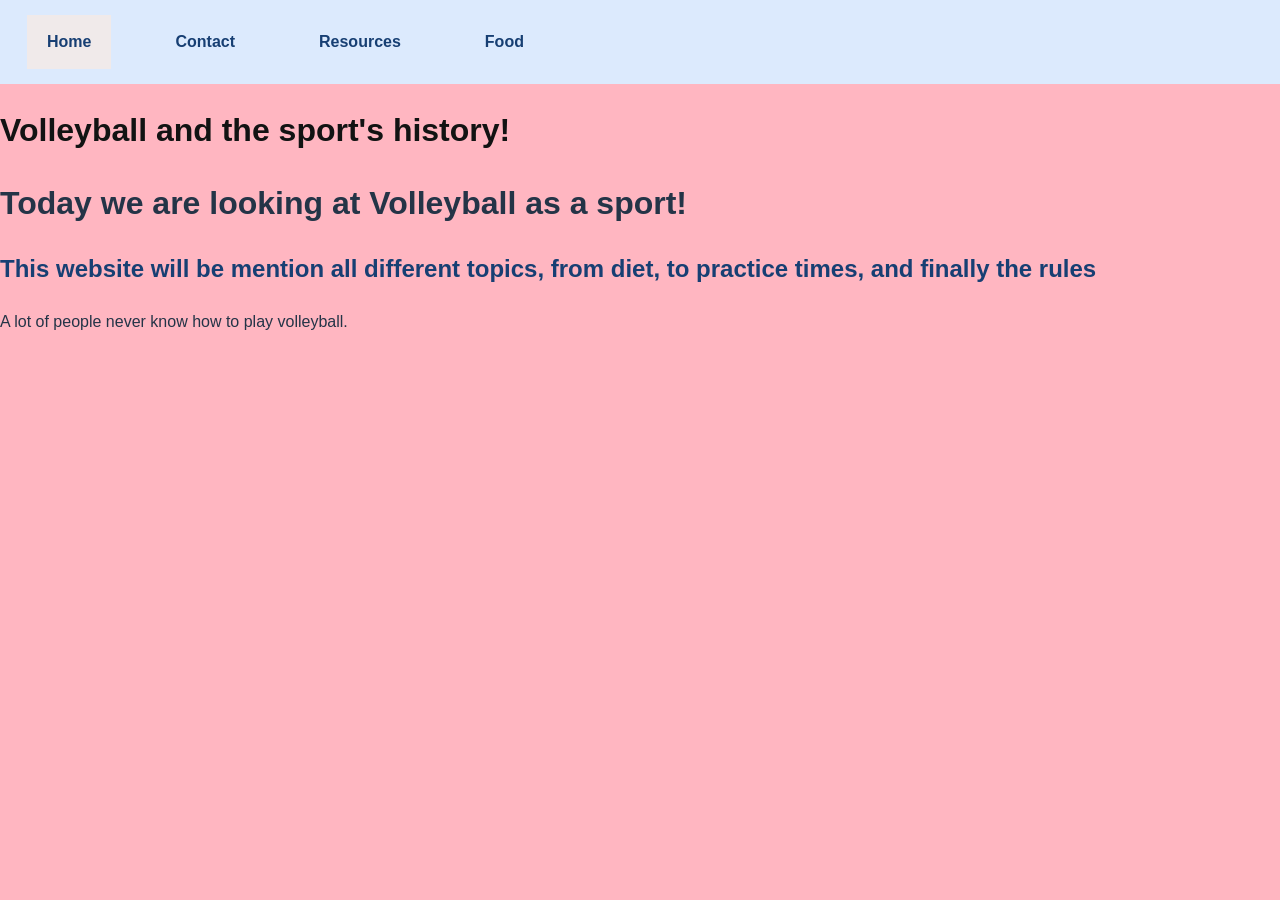
<file: Index.html>
<!DOCTYPE html>
<html lang="en">
<head>
    <meta charset="UTF-8">
    <meta name="viewport" content="width=device-width, initial-scale=1.0">
    <title>An Insider Look Volleyball Player</title>
    <link rel="stylesheet" href="css/style.css">
</head>

 <style> 
    body {background-color: lightpink;

    }

    </style>
<body>
    <nav>
        <ul>
            <li><a class="active" href="index.html">Home</a></li>
            <li><a href= "contact.html">Contact</a></li>
            <li><a href="resources.html">Resources</a></li>
            <li><a href="food.html">Food</a></li>

        </ul>
    </nav>
    <h1 style="color:rgb(18, 19, 19);"> Volleyball and the sport's history!
        
    

    
    

    
        <h1>Today we are looking at Volleyball as a sport!</h1>
   <h2>This website will be mention all different topics, from diet, to practice times, and finally the rules</h2>
   <p>A lot of people never know how to play volleyball. </p>

    
  

    

    
</body>
</html>
</file>
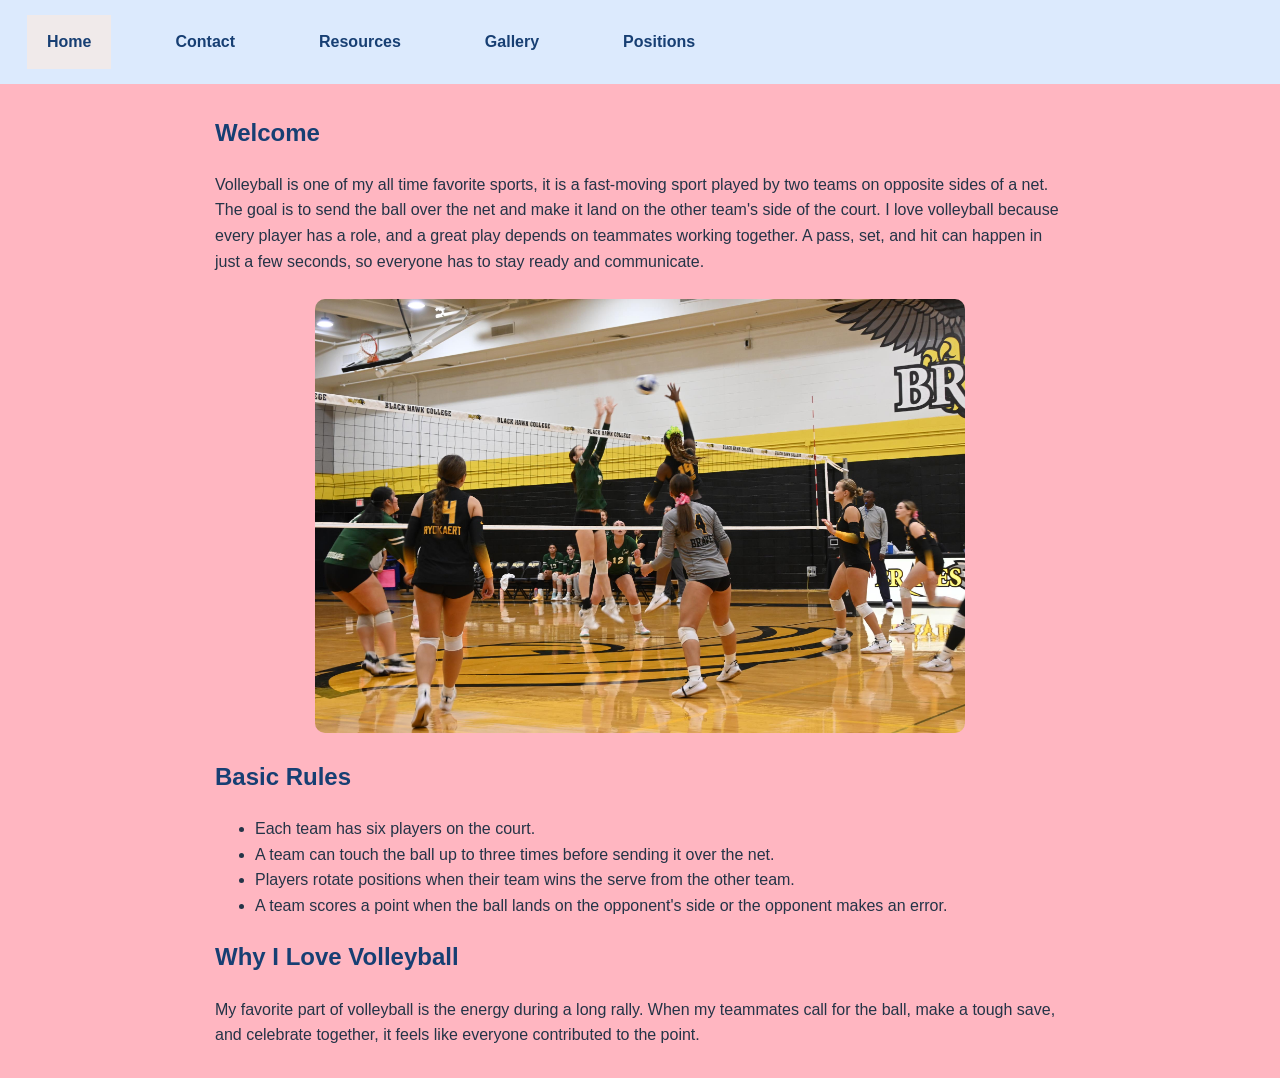
<file: index.html>
<!DOCTYPE html>
<html lang="en">
<head>
    <meta charset="UTF-8">
    <meta name="viewport" content="width=device-width, initial-scale=1.0">
    <title>An Insider Look Volleyball Player</title>
    <link rel="stylesheet" href="css/style.css">
</head>

 <style> 
    body {background-color: lightpink;

    }

    </style>
<body>
    <nav>
        <ul>
            <li><a class="active" href="index.html">Home</a></li>
            <li><a href= "contact.html">Contact</a></li>
            <li><a href="resources.html">Resources</a></li>
            <li><a href="gallery.html">Gallery</a></li>
            <li><a href="positions.html">Positions</a></li>

        </ul>
    </nav>
<title>Volleyball: More Than a Game</title>
 <main>
    <h2>Welcome</h2>
    <p>
      Volleyball is one of my all time favorite sports, it is a fast-moving sport played by two teams on opposite sides
      of a net. The goal is to send the ball over the net and make it land on
      the other team's side of the court. I love volleyball because every
      player has a role, and a great play depends on teammates working
      together. A pass, set, and hit can happen in just a few seconds, so
      everyone has to stay ready and communicate. 
    </p>
    <img src="Images/volleyball.jpg">

     <h2>Basic Rules</h2>
    <ul>
      <li>Each team has six players on the court.</li>
      <li>A team can touch the ball up to three times before sending it over the net.</li>
      <li>Players rotate positions when their team wins the serve from the other team.</li>
      <li>A team scores a point when the ball lands on the opponent's side or the opponent makes an error.</li>
    </ul>

      <h2>Why I Love Volleyball</h2>
    <p>
      My favorite part of volleyball is the energy during a long rally. When
      my teammates call for the ball, make a tough save, and celebrate
      together, it feels like everyone contributed to the point.
    </p>
</main>



    
        
    

    
    

    

    
  

    

    
</body>
</html>
</file>
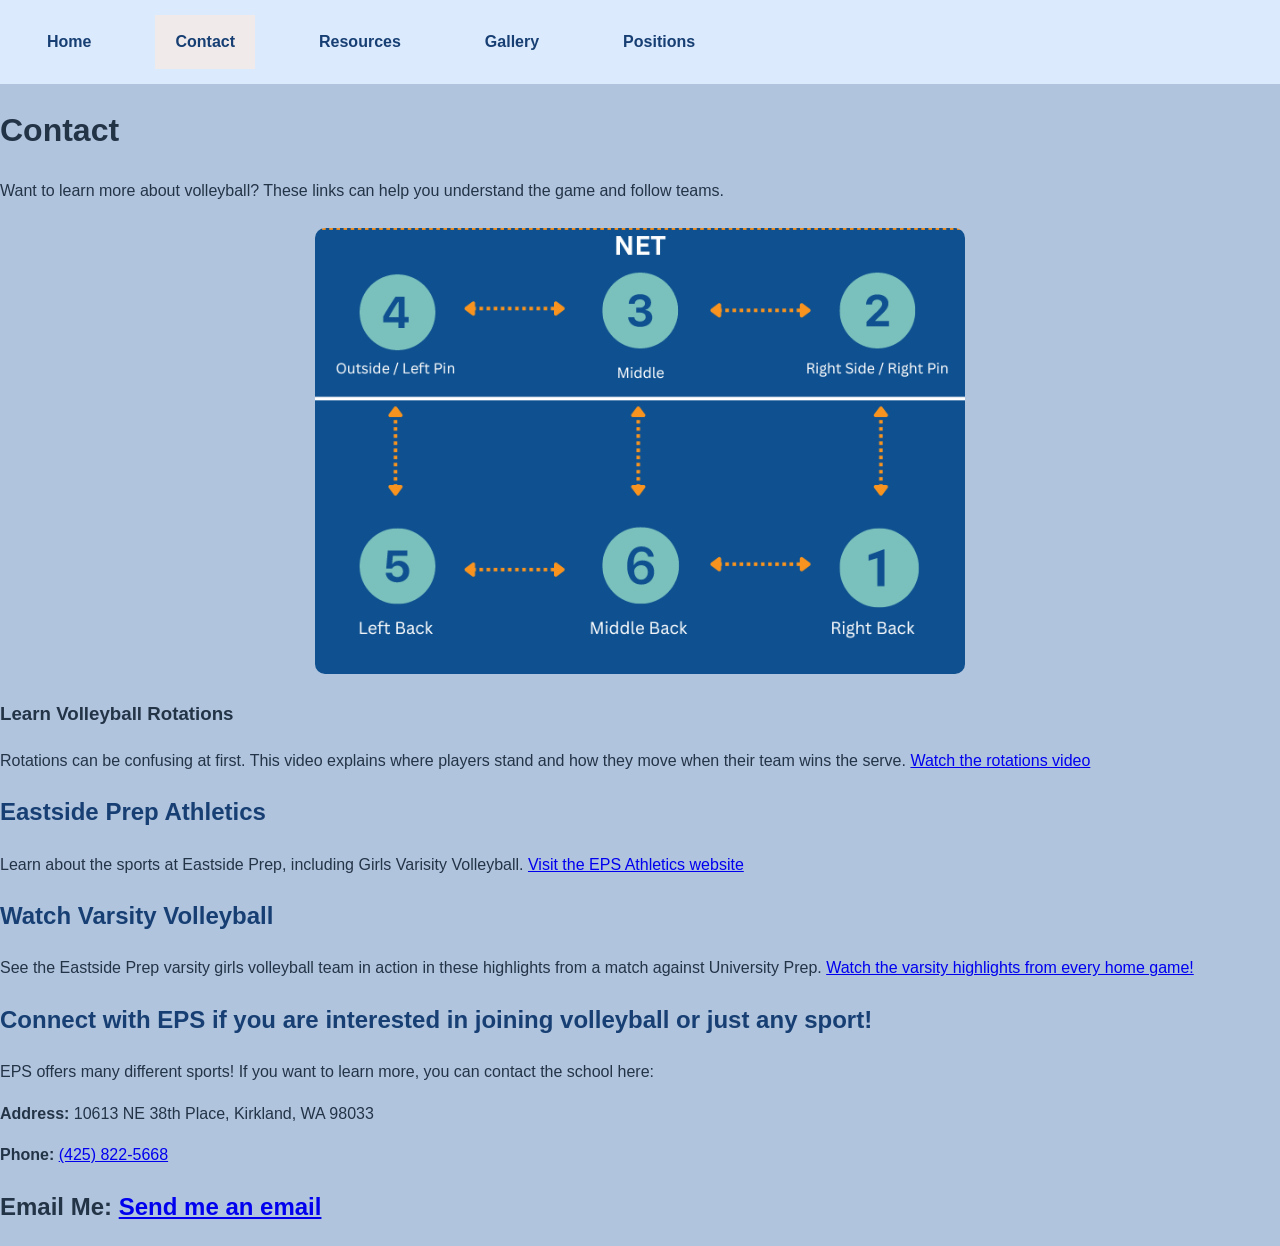
<file: contact.html>
<!DOCTYPE html>
<html lang="en">
<head>
    <meta charset="UTF-8">
    <meta name="viewport" content="width=device-width, initial-scale=1.0">
    <title>Contact and Volleyball Resources</title>
    <link rel="stylesheet" href="css/style.css">
</head>
 <style> 
    body {background-color: lightsteelblue;

    }

    </style>
<body>
    <nav>
        <ul>
            <li><a href="index.html">Home</a></li>
            <li><a class="active" href= "contact.html">Contact</a></li>
            <li><a href="resources.html">Resources</a></li>
            <li><a href="gallery.html">Gallery</a></li> 
            <li><a href="positions.html">Positions</a></li>
        </ul>
    </nav>
     <h1>Contact</h1>
    <p>Want to learn more about volleyball? These links can help you understand the game and follow teams.</p>
    

    <img src="Images/Rotations.png">

   
<h3>Learn Volleyball Rotations</h3>
<p>
  Rotations can be confusing at first. This video explains where players
  stand and how they move when their team wins the serve.
  <a href="https://www.youtube.com/watch?v=LkpmYtogPdw">
    Watch the rotations video
  </a>

</p>
<section>
  <h2>Eastside Prep Athletics</h2>
  <p>
    Learn about the sports at Eastside Prep, including Girls Varisity Volleyball.
    <a href="https://www.eastsideprep.org/athletics/">
      Visit the EPS Athletics website
    </a>
  </p>

  <h2>Watch Varsity Volleyball</h2>
  <p>
    See the Eastside Prep varsity girls volleyball team in action in these
    highlights from a match against University Prep.
    <a href="https://www.maxpreps.com/wa/kirkland/eastside-prep/volleyball/media/videos/?videoid=06e133e6-b8c1-4243-9ca3-1f82ad65bdbb">
      Watch the varsity highlights from every home game!
    </a>
      </p>
    </section>

    <section>
  <h2>Connect with EPS if you are interested in joining volleyball or just any sport!</h2>
  <p>EPS offers many different sports! If you want to learn more, you can contact the school here:</p>

  <p><strong>Address:</strong> 10613 NE 38th Place, Kirkland, WA 98033</p>
  <p><strong>Phone:</strong> <a href="tel:+14258225668">(425) 822-5668</a></p>
    <h1>Email Me: <a href="mailto:bbarr@eastsideprep.org?subject=Hello">Send me an email</a></h1>
  
</section>
    
</body>
</html>
</file>
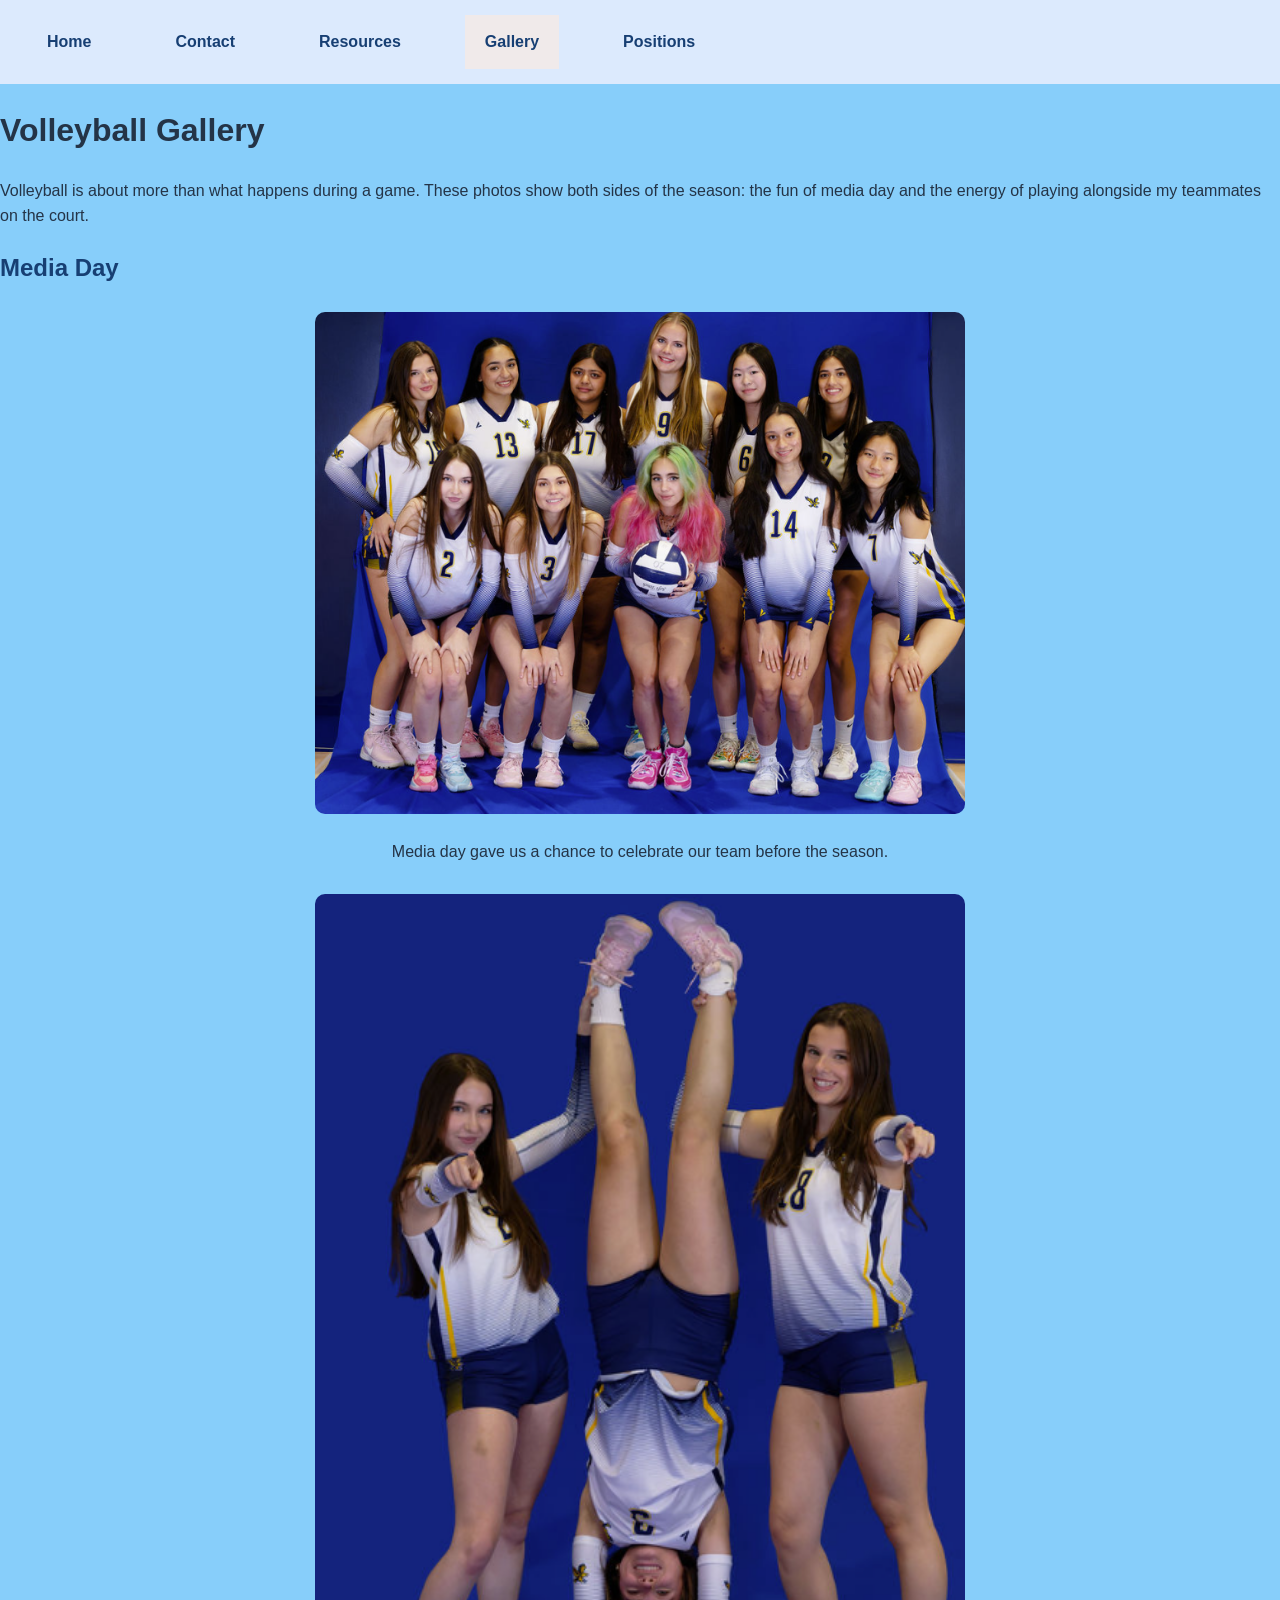
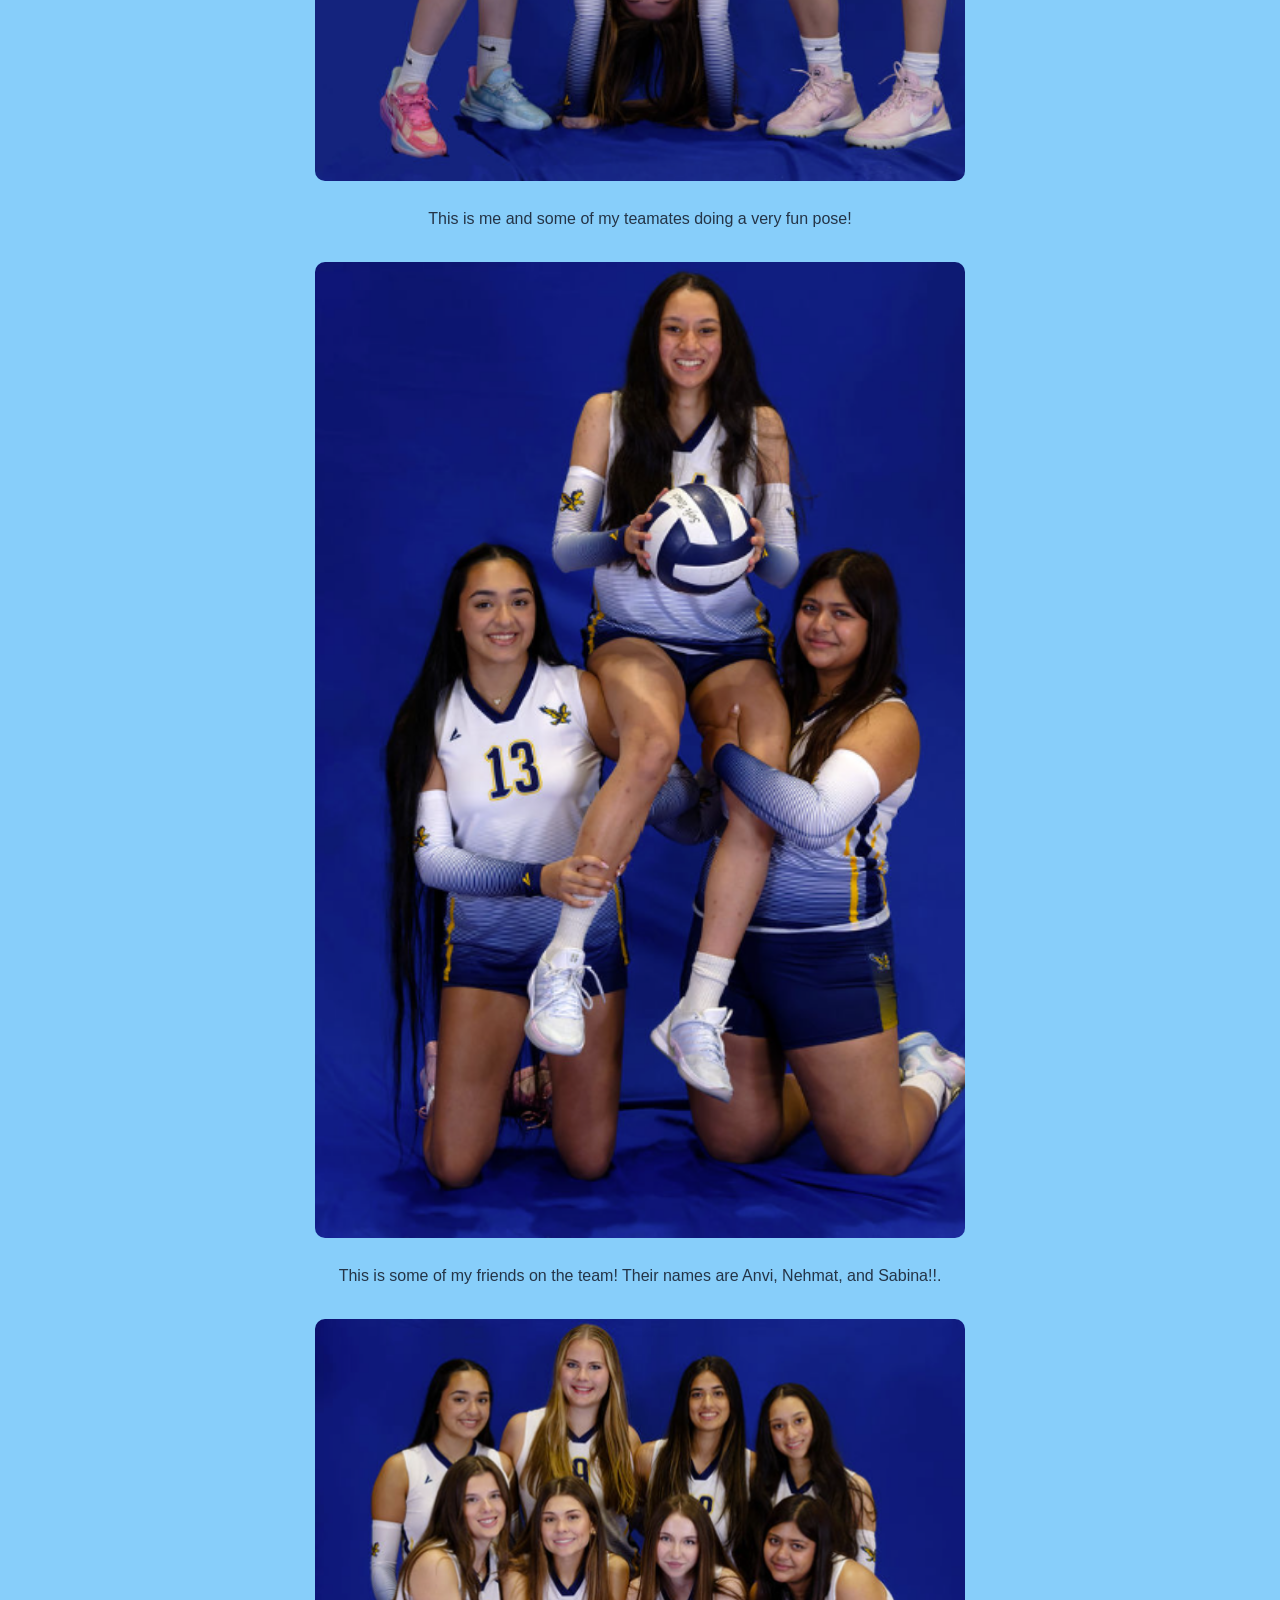
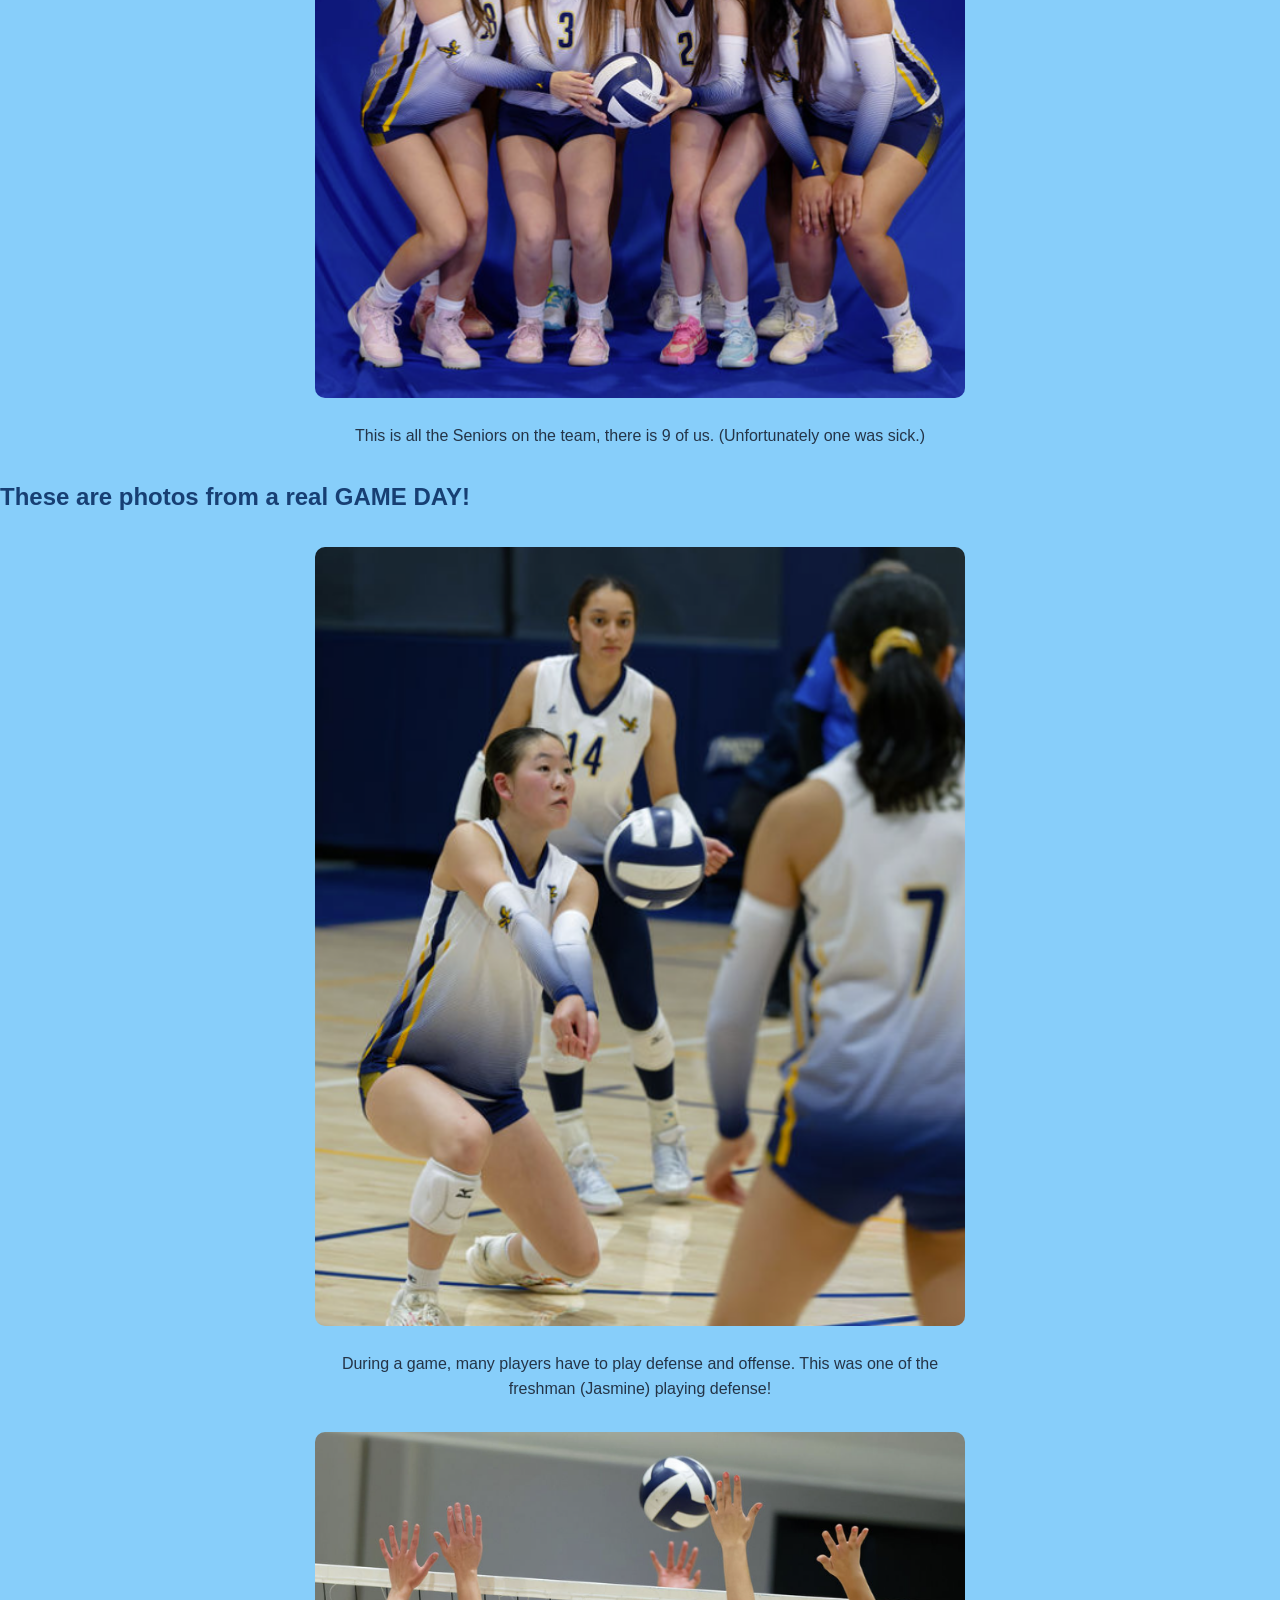
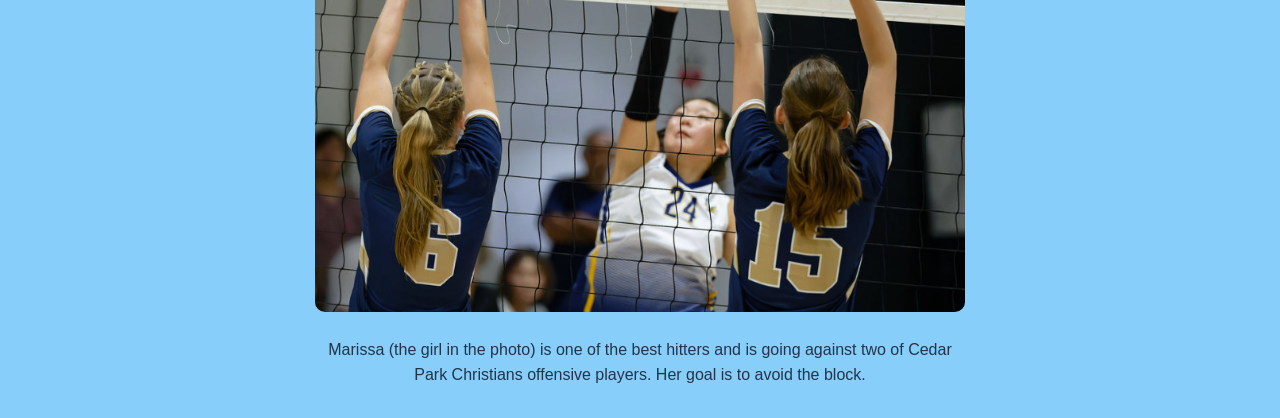
<file: gallery.html>
<!DOCTYPE html>
<html lang="en">
<head>
    <meta charset="UTF-8">
    <meta name="viewport" content="width=device-width, initial-scale=1.0">
    <title>Volleyball Gallery</title>
    <link rel="stylesheet" href="css/style.css">
</head>
 <style> 
    body {background-color: lightskyblue;

    }

    </style>
<body>
    
    <nav>
        <ul>
            <li><a href="index.html">Home</a></li>
            <li><a href= "contact.html">Contact</a></li>
            <li><a href="resources.html">Resources</a></li>
            <li><a class="active" href="gallery.html">Gallery</a></li>
            <li><a href="positions.html">Positions</a></li>
        </ul>
    </nav>
   
     <h1>Volleyball Gallery</h1>
    <p>
      Volleyball is about more than what happens during a game. These photos
      show both sides of the season: the fun of media day and the energy of
      playing alongside my teammates on the court.
    </p>

    <h2>Media Day</h2>
        <img src="Images/teamvolleyball.png">
      <figcaption>Media day gave us a chance to celebrate our team before the season.</figcaption>
    

    <figure>
      <img src="Images/handstandvolleyball.png" alt="Volleyball player posing in a Handstand for media day">
      <figcaption>This is me and some of my teamates doing a very fun pose!</figcaption>
    </figure>
     <figure>
      <img src="Images/anvivolleyball.png" alt="My friends volleyball media day photo">
      <figcaption>This is some of my friends on the team! Their names are Anvi, Nehmat, and Sabina!!.</figcaption>
    </figure>

    <figure>
      <img src="Images/volleyballmedia.png" alt="This is all the seniors on the team!">
      <figcaption>This is all the Seniors on the team, there is 9 of us. (Unfortunately one was sick.)</figcaption>
    </figure>

    <h2>These are photos from a real GAME DAY!</h2>

    <figure>
      <img src="Images/VolleyballJT.png" alt="This is a freshman on our team passing the ball">
      <figcaption>During a game, many players have to play defense and offense. This was one of the freshman (Jasmine) playing defense!</figcaption>
    </figure>

    <figure>
      <img src="Images/warmup.png" alt="This is one of our best outside players hitting versus two blocks.">
      <figcaption>Marissa (the girl in the photo) is one of the best hitters and is going against two of Cedar Park Christians offensive players. Her goal is to avoid the block.</figcaption>
    </figure>

</body>
</html>
</file>
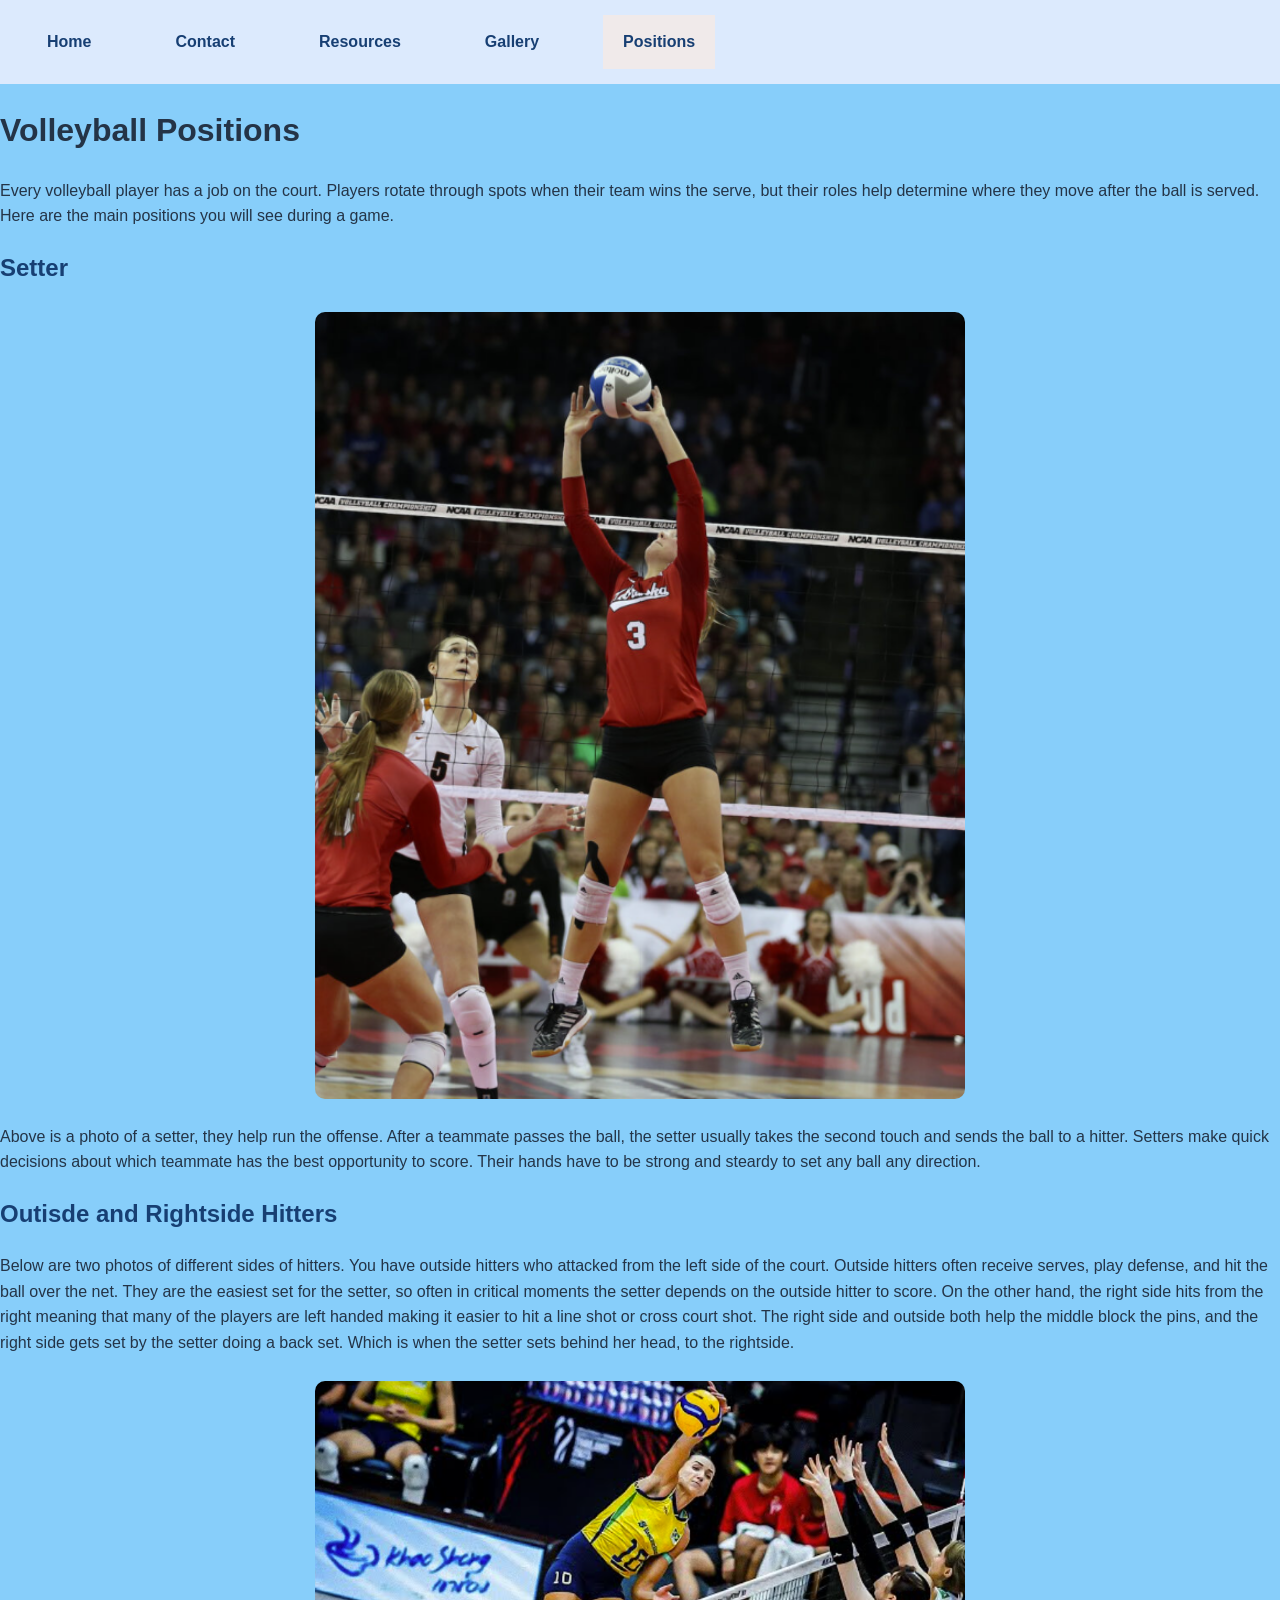
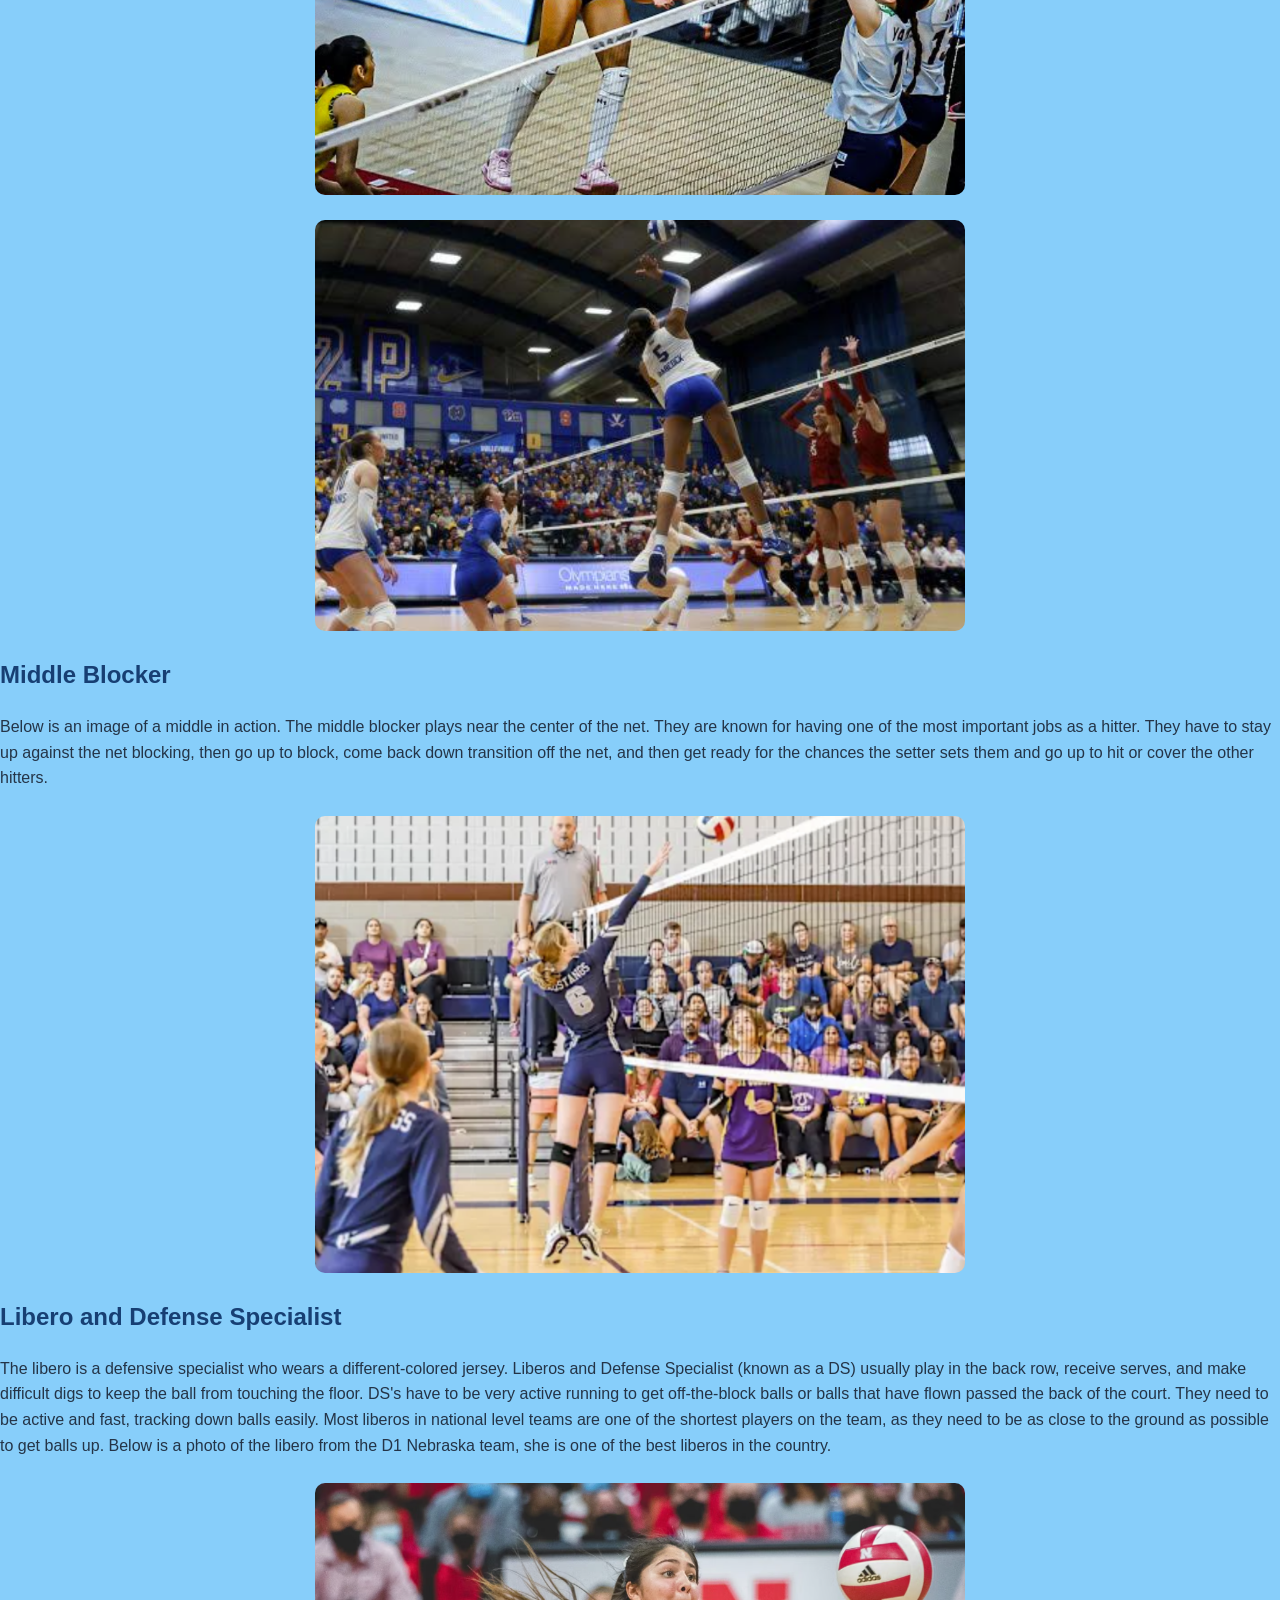
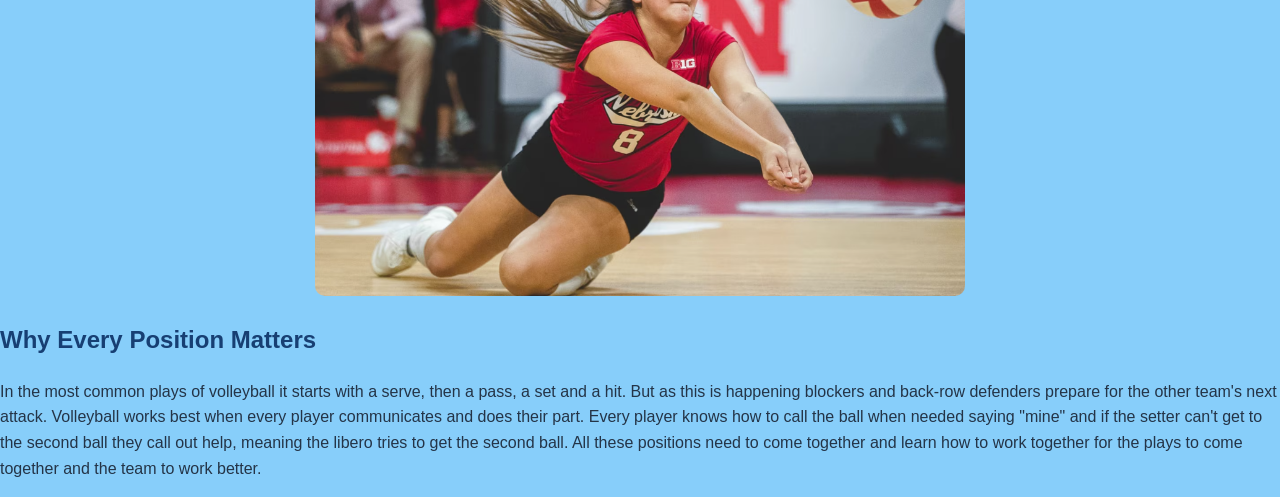
<file: positions.html>
<!DOCTYPE html>
<html lang="en">
<head>
    <meta charset="UTF-8">
    <meta name="viewport" content="width=device-width, initial-scale=1.0">
    <title>Positions</title>
    <link rel="stylesheet" href="css/style.css">
</head>
 <style> 
    body {background-color: lightskyblue;

    }

    </style>
<body>
    <nav>
        <ul>
            <li><a href="index.html">Home</a></li>
            <li><a href= "contact.html">Contact</a></li>
            <li><a href="resources.html">Resources</a></li>
            <li><a href="gallery.html">Gallery</a></li>
            <li><a class="active" href="positions.html">Positions</a></li>
        </ul>
    </nav>
   
    <h1>Volleyball Positions</h1>
    <p>
      Every volleyball player has a job on the court. Players rotate through
      spots when their team wins the serve, but their roles help determine
      where they move after the ball is served. Here are the main positions
      you will see during a game.
    </p>
       <h2>Setter</h2>
       <img src="Images/Setter.png">
    
       <p> 
      Above is a photo of a setter, they help run the offense. 
      After a teammate passes the ball,
      the setter usually takes the second touch and sends the ball to a
      hitter. Setters make quick decisions about which teammate has the
      best opportunity to score. Their hands have to be strong and steardy to set any ball any direction. 
    </p>

    <h2>Outisde and Rightside Hitters</h2>
    <p>
      Below are two photos of different sides of hitters. You have outside hitters who attacked from the left side of the court. Outside
      hitters often receive serves, play defense, and hit the ball over
      the net. They are the easiest set for the setter, so often in critical moments the setter depends on the outside hitter to score. 
     On the other hand, the right side hits from the right meaning that many of the players are left handed making it easier to hit a line shot or cross court shot. The right side and outside both help the middle block the pins,
     and the right side gets set by the setter doing a back set. Which is when the setter sets behind her head, to the rightside.
    </p>

    <img src="Images/Outsidehitter.png">
    <img src="Images/rightside.png">

    <h2>Middle Blocker</h2>
    <p>
      Below is an image of a middle in action. The middle blocker plays near the center of the net. They are known for having one of the most important jobs as a hitter. They have to stay up against the net blocking, then go up to block, come back down transition off the net, and then get ready for the chances the setter sets them and go up to hit or cover the other hitters. 
      
    
    </p>

    <img src="Images/middle.png">

    <h2>Libero and Defense Specialist</h2>
    <p>
      The libero is a defensive specialist who wears a different-colored
      jersey. Liberos and Defense Specialist (known as a DS) usually play in the back row, receive serves, and
      make difficult digs to keep the ball from touching the floor. DS's have to be very active running to get off-the-block balls or balls that have flown passed the back of the court. They need to be active and fast, tracking down balls easily. Most liberos in national level teams are one of the shortest players on the team, as they need to be as close to the ground as possible to get balls up. Below is a photo of the libero from the D1 Nebraska team, she is one of the best liberos in the country.
    </p>
<img src="Images/libero.png">


    <h2>Why Every Position Matters</h2>
    <p>
      In the most common plays of volleyball it starts with a serve, then a pass, a set and a hit. 
      But as this is happening blockers and back-row defenders
      prepare for the other team's next attack. Volleyball works best
      when every player communicates and does their part. Every player knows how to call the ball when needed saying "mine" and if the setter can't get to the second ball they call out help, meaning the libero tries to get the second ball. All these positions need to come together and learn how to work together for the plays to come together and the team to work better. 
    </p>
</body>
</html>
</file>
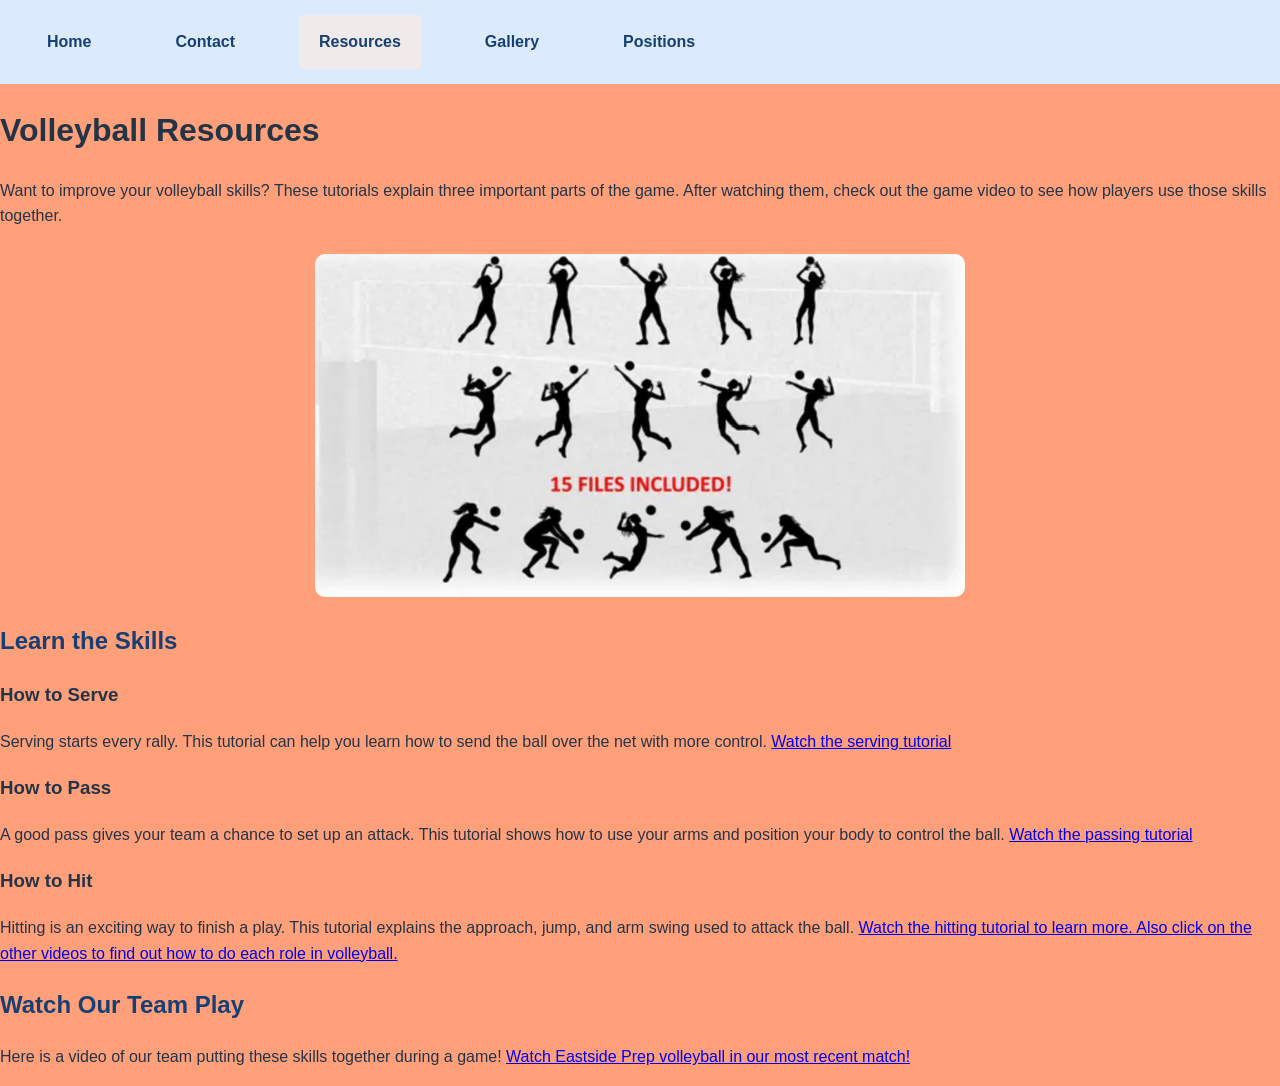
<file: resources.html>
<!DOCTYPE html>
<html lang="en">
<head>
    <meta charset="UTF-8">
    <meta name="viewport" content="width=device-width, initial-scale=1.0">
    <title>Volleyball Resources</title>
    <link rel="stylesheet" href="css/style.css">
</head>
 <style> 
    body {background-color: lightsalmon;

    }

    </style>
<body>
    <nav>
        <ul>
            <li><a href="index.html">Home</a></li>
            <li><a href= "contact.html">Contact</a></li>
            <li><a class="active" href="resources.html">Resources</a></li>
             <li><a href="gallery.html">Gallery</a></li>
             <li><a href="positions.html">Positions</a></li>
        </ul>
    </nav>
     <h1>Volleyball Resources</h1>
    <p>
      Want to improve your volleyball skills? These tutorials explain three
      important parts of the game. After watching them, check out the game
      video to see how players use those skills together.
    </p>

    <img src="Images/Hitting.png" alt="Aspects to learn of volleyball">

    <h2>Learn the Skills</h2>

    <h3>How to Serve</h3>
    <p>
      Serving starts every rally. This tutorial can help you learn how to
      send the ball over the net with more control.
      <a href="https://www.youtube.com/watch?v=eg0Yx8VI-ek">
        Watch the serving tutorial
      </a>
    </p>

    <h3>How to Pass</h3>
    <p>
      A good pass gives your team a chance to set up an attack. This tutorial
      shows how to use your arms and position your body to control the ball.
      <a href="https://www.youtube.com/watch?v=gOgfoEGUDCA">
        Watch the passing tutorial
      </a>
    </p>

    <h3>How to Hit</h3>
    <p>
      Hitting is an exciting way to finish a play. This tutorial explains
      the approach, jump, and arm swing used to attack the ball.
      <a href="https://www.youtube.com/watch?v=1oYCQHoOCKI">
        Watch the hitting tutorial to learn more. Also click on the other videos to find out how to do each role in volleyball.
      </a>
    </p>

     <h2>Watch Our Team Play</h2>
    <p>
      Here is a video of our team putting these skills together during a game!
      <a href="https://www.maxpreps.com/wa/kirkland/eastside-prep/volleyball">
        Watch Eastside Prep volleyball in our most recent match!

      </a>
    </p>


 
   
</body>
</html>
</file>
<file: css/style.css>
h2 {
color:blue
background-color
}

 nav {
        background-color: #f8a5d6;
        }
        nav ul {
        list-style-type: none;
        margin: 0;
        padding: 0;
        display: flex;
        }
        nav li {
        margin-right: 20px;
        }
        nav a {
        color: rgb(205, 33, 224);
        text-decoration: none;
        padding: 14px 20px;
        display: block;
        }
        /* Hover effect */
        nav a:hover {
        background-color: #020202;
        }
        /* Active (current page) link */
        nav a.active {
        background-color: #f0eaea;  /* a green highlight */
        font-weight: bold;          /* make it stand out */
        }


    body {
      background-color: #f0f7ff;
      color: #243447;
      font-family: Arial, sans-serif;
      margin: 0;
      line-height: 1.6;
    }

    header {
      background-color: #173f73;
      color: white;
      text-align: center;
      padding: 35px 20px;
    }

    nav {
      background-color: #dceafd;
      text-align: center;
      padding: 15px;
    }

    nav a {
      color: #173f73;
      margin: 0 12px;
      font-weight: bold;
    }

    main {
      max-width: 850px;
      margin: 30px auto;
      padding: 0 20px;
    }

    img {
      display: block;
      width: 100%;
      max-width: 650px;
      margin: 25px auto;
      border-radius: 10px;
    }

    h2 {
      color: #173f73;
    }
    figure {
  max-width: 650px;
  margin: 30px auto;
}

figure img {
  display: block;
  width: 100%;
  border-radius: 10px;
}

figcaption {
  margin-top: 8px;
  text-align: center;
}
</file>
